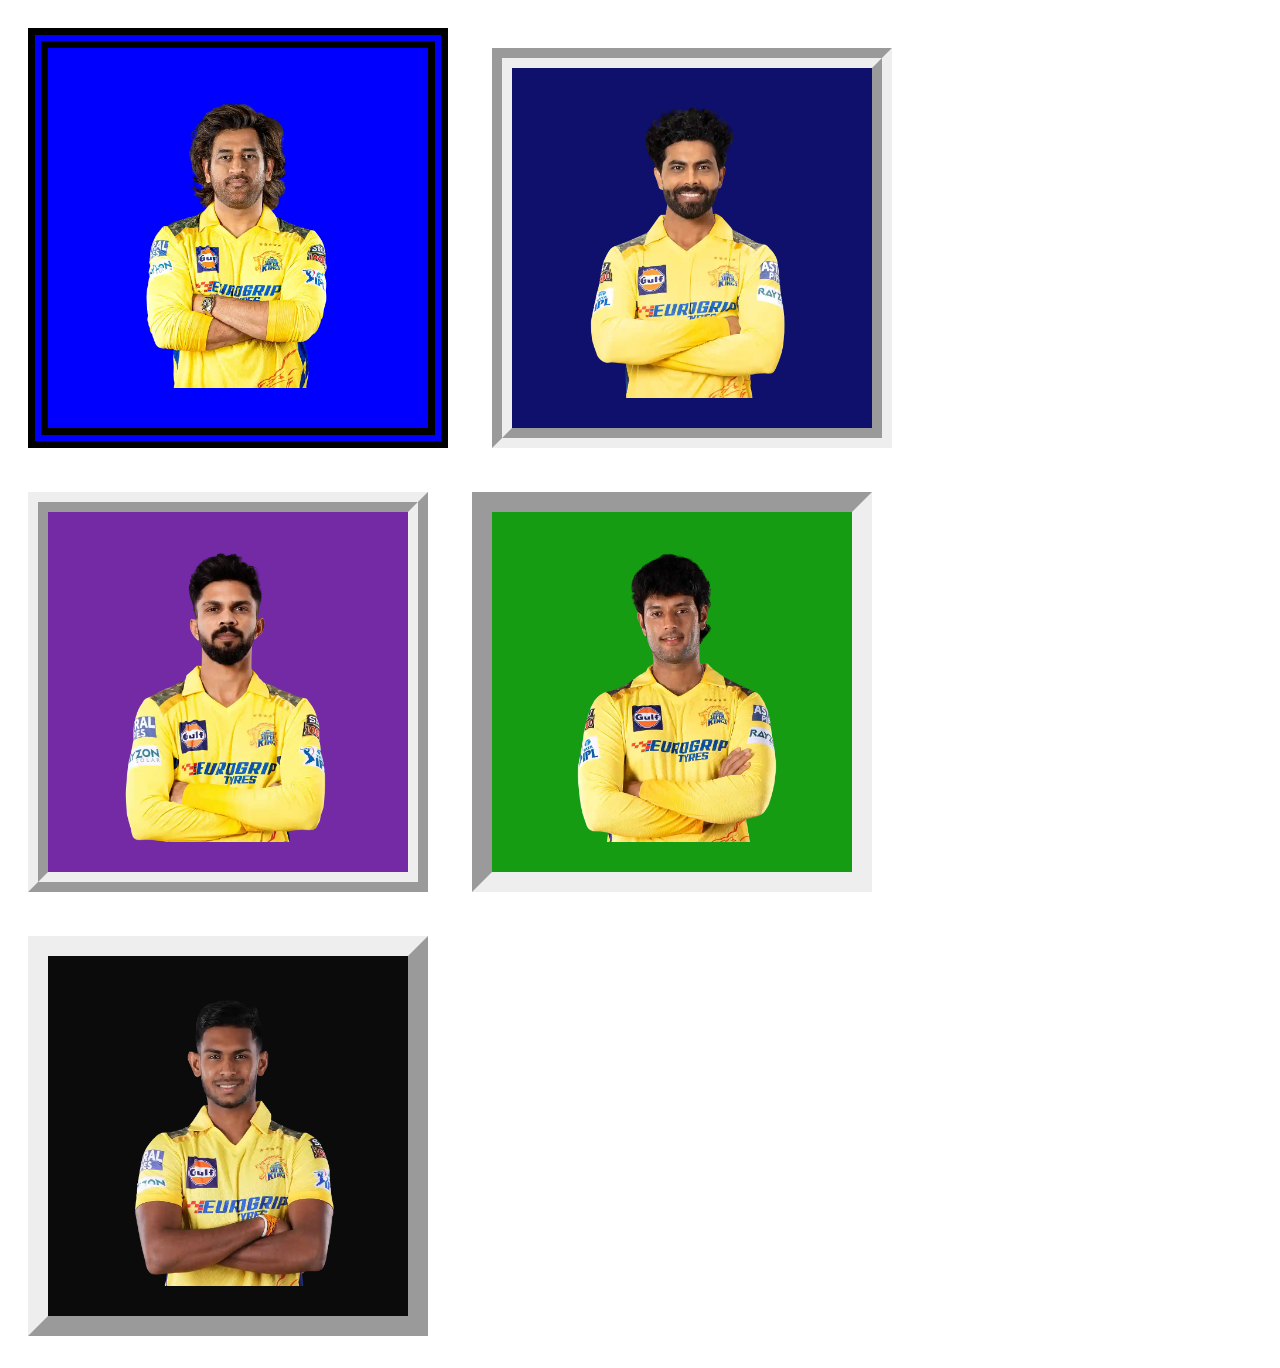
<file: S9-Structure Of Element,Box-Sizing,Universal Selector/index.html>
<!DOCTYPE html>
<html lang="en">
<head>
    <meta charset="UTF-8">
    <meta name="viewport" content="width=device-width, initial-scale=1.0">
    <title>Document</title>
    <link rel="stylesheet" href="style.css">
</head>
<body>
<img id="Dhoni" src="./Images/Dhoni.webp">
<img id="Jadeja" src="./Images/46.webp">
<img id="Gaikwad" src="./Images/Ruturaj Gaikwad.webp">
<img id="Sdube" src="./Images/Shivam Dube.webp">
<img id="MPathirana" src="./Images/Matheesa Pathirana.webp">


</body>
</html>
</file>
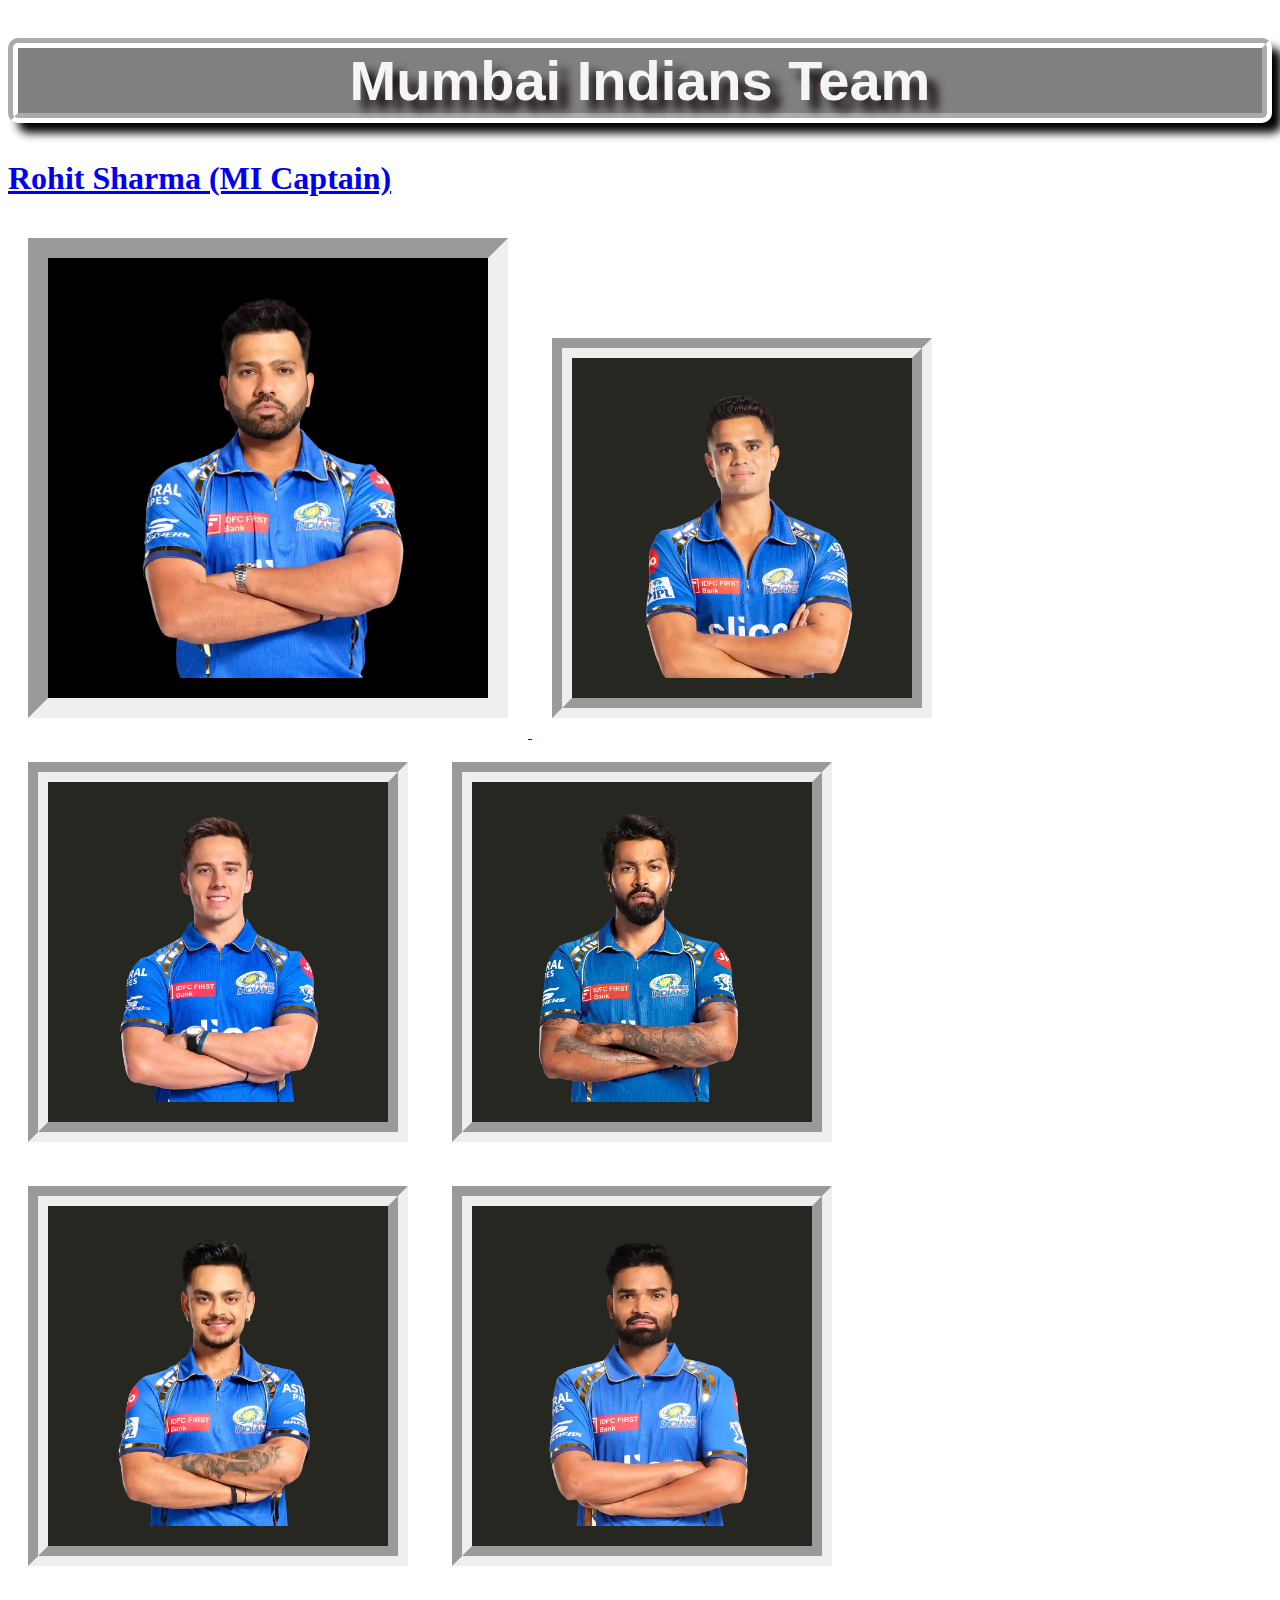
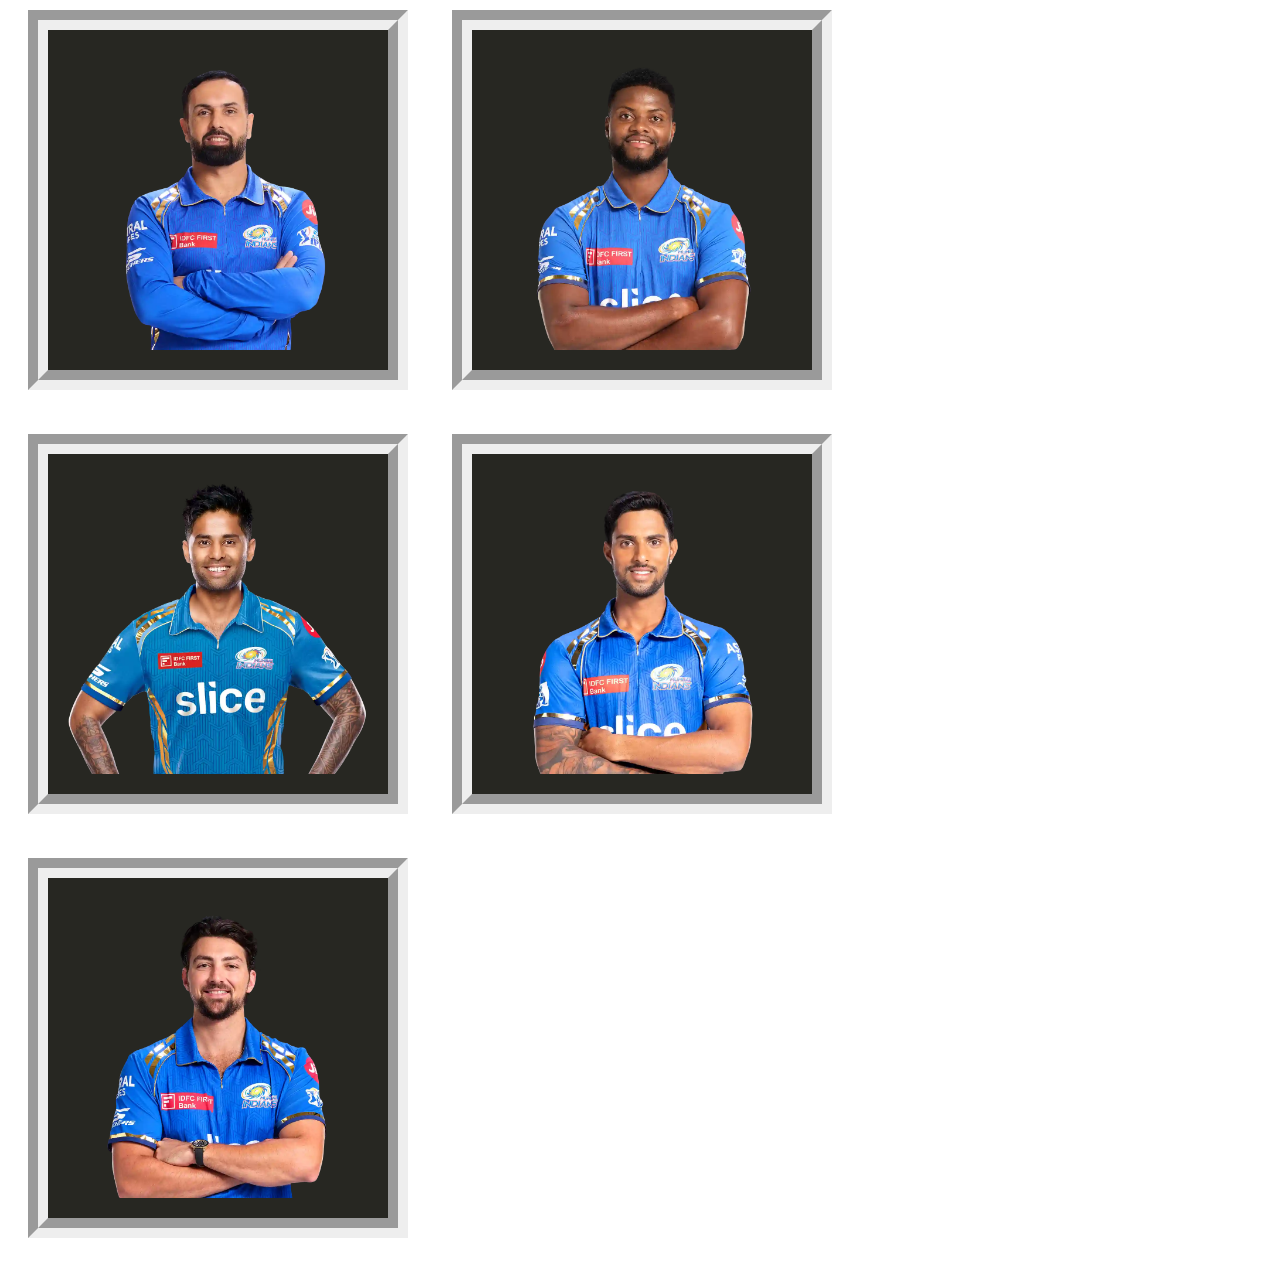
<file: S9-Structure Of Element,Box-Sizing,Universal Selector/players.html>
<!DOCTYPE html>
<html lang="en">
<head>
    <meta charset="UTF-8">
    <meta name="viewport" content="width=device-width, initial-scale=1.0">
    <title>Document</title>
    <link rel="stylesheet" href="style.css">
</head>
<body>

    <h1 id="MIteamHeading"> Mumbai Indians Team</h1>
    <a href="./RohitSharma.html" target="_blank">
        <h1> Rohit Sharma (MI Captain) </h1>
        <img id="RohitHeading" src="./Images/Rohit sharma.webp" />

    </a>
    <img class="players" src="./Images/Arjun Tendulkar.webp" />
    <img class="players" src="./Images/Dewald Brevis.webp" />
    <img class="players" src="./Images/Hardik Pandya.webp" />
    <img class="players" src="./Images/Ishan Kishan.webp" />
    <img class="players" src="./Images/Kumar Karthikeya Singh.webp" />
    <img class="players" src="./Images/Mohammad Nabi.webp" />
    <img class="players" src="./Images/Romario Shepherd.webp" />
    <img class="players" src="./Images/Suryakumar Yadav.webp" />
    <img class="players" src="./Images/Tilak Varma.webp" />
    <img class="players" src="./Images/Tim David.webp" />
    


    
</body>
</html>
</file>
<file: S9-Structure Of Element,Box-Sizing,Universal Selector/style.css>
#Dhoni{
    background-color: blue;
    width: 300px;
    display: inline-block;
   /* padding-right: 50px;
    padding-bottom: 50px; */
    padding: 40px;  
    border: 20px double;
    margin:20px;
}



#Jadeja{background-color: rgb(14, 16, 107);
     /* padding-right: 50px;
    padding-bottom: 50px; */
    padding: 30px;
    display: inline-block;
    width: 300px;
    border: 20px groove;
    margin: 20px;
}
#Gaikwad{background-color: rgb(116, 42, 165);
      /* padding-right: 50px;
    padding-bottom: 50px; */
    padding: 30px;
    width: 300px;
    display: inline-block;
    margin: 20px;
    border: 20px ridge;}
#Sdube{background-color: rgb(22, 156, 18);
      /* padding-right: 50px;
    padding-bottom: 50px; */
    padding: 30px;
    width: 300px;
    border: 20px inset;
    display: inline-block;
    margin: 20px;

}

#MPathirana{background-color: rgb(12, 11, 11);
    width: 300px;
      /* padding-right: 50px;
    padding-bottom: 50px; */
    padding: 30px;
    display: inline-block;
    border: 20px outset;
    margin: 20px;
}

.players{
background-color:rgb(39, 39, 34);
width: 300px;
border: 20px groove;
padding: 20px;
margin: 20px;
}
#RohitHeading{ 
    background-color: black;
width:400px;
border: 20px inset;
padding: 20px;
margin: 20px;



}

#MIteamHeading{
    color: whitesmoke;
    background-color: grey;
    text-align: center;
    font-size: 3.5rem;
    font-family: 'Franklin Gothic Medium', 'Arial Narrow', Arial, sans-serif;    
    text-shadow: 10px 10px 10px rgb(14, 2, 2);
    box-shadow: 10px 10px 10px black;
    border: 10px groove white;
    border-radius: 10px;
}
</file>
